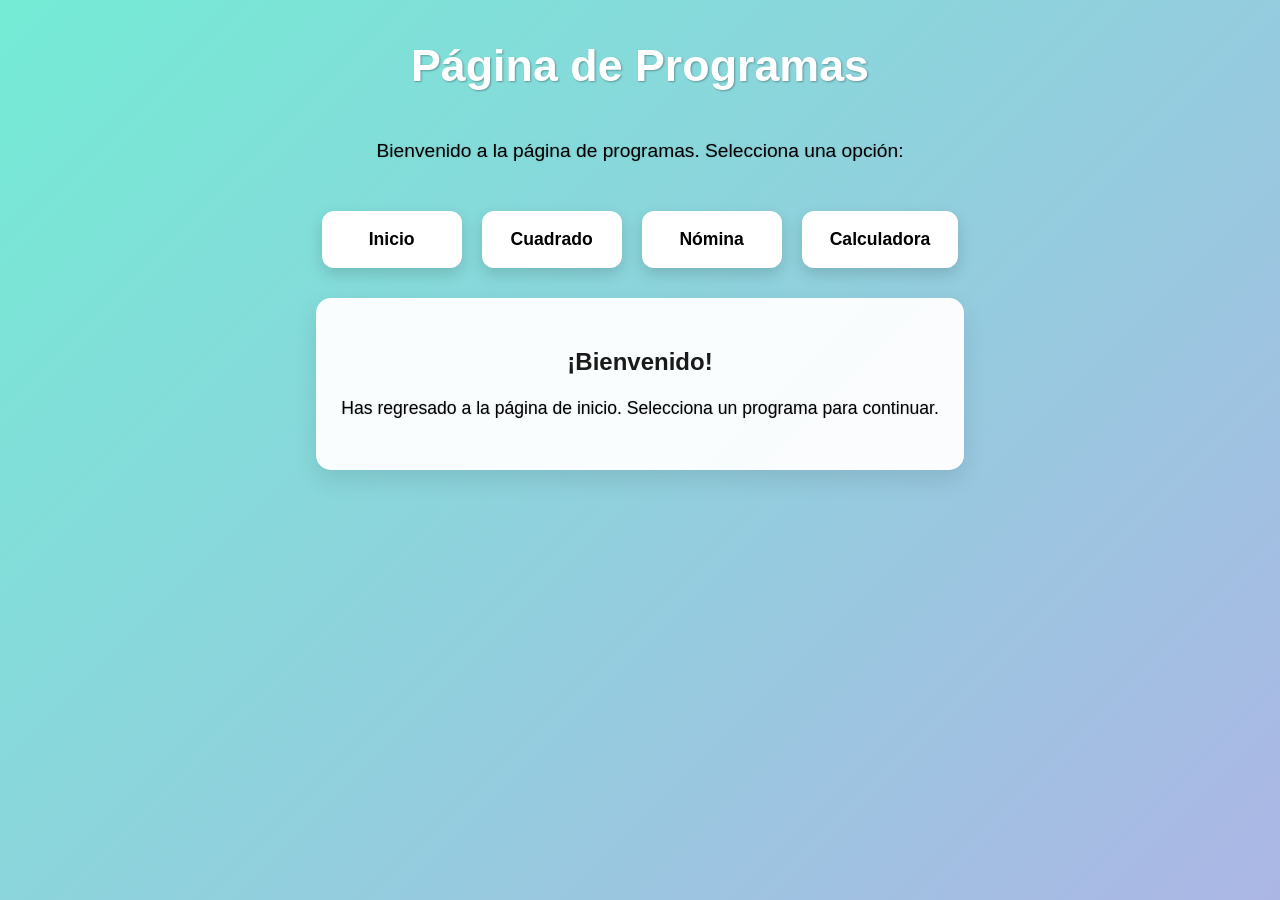
<file: index.html>
<!DOCTYPE html>
<html lang="es">
<head>
    <meta charset="UTF-8">
    <meta name="viewport" content="width=device-width, initial-scale=1.0">
    <title>Página de Programas</title>
    <link rel="stylesheet" href="styles/style.css">
</head>
<body>

    <h1>Página de Programas</h1>
    <p>Bienvenido a la página de programas. Selecciona una opción:</p>

    <!-- Botones -->
    <div class="botones">
        <button onclick="inicio()">Inicio</button>
        <button onclick="mostrar('cuadrado/cuadradoText.html')">Cuadrado</button>
        <button onclick="mostrar('nomina/nomina.html')">Nómina</button>
        <button onclick="mostrar('calculadora/index.html')">Calculadora</button>
    </div>

    <!-- Contenido dinámico -->
    <div id="contenido">
        <h2>¡Bienvenido!</h2>
        <p>Has regresado a la página de inicio. Selecciona un programa para continuar.</p>
    </div>
    <script src="script/script.js"></script>
</body>
</html>
</file>
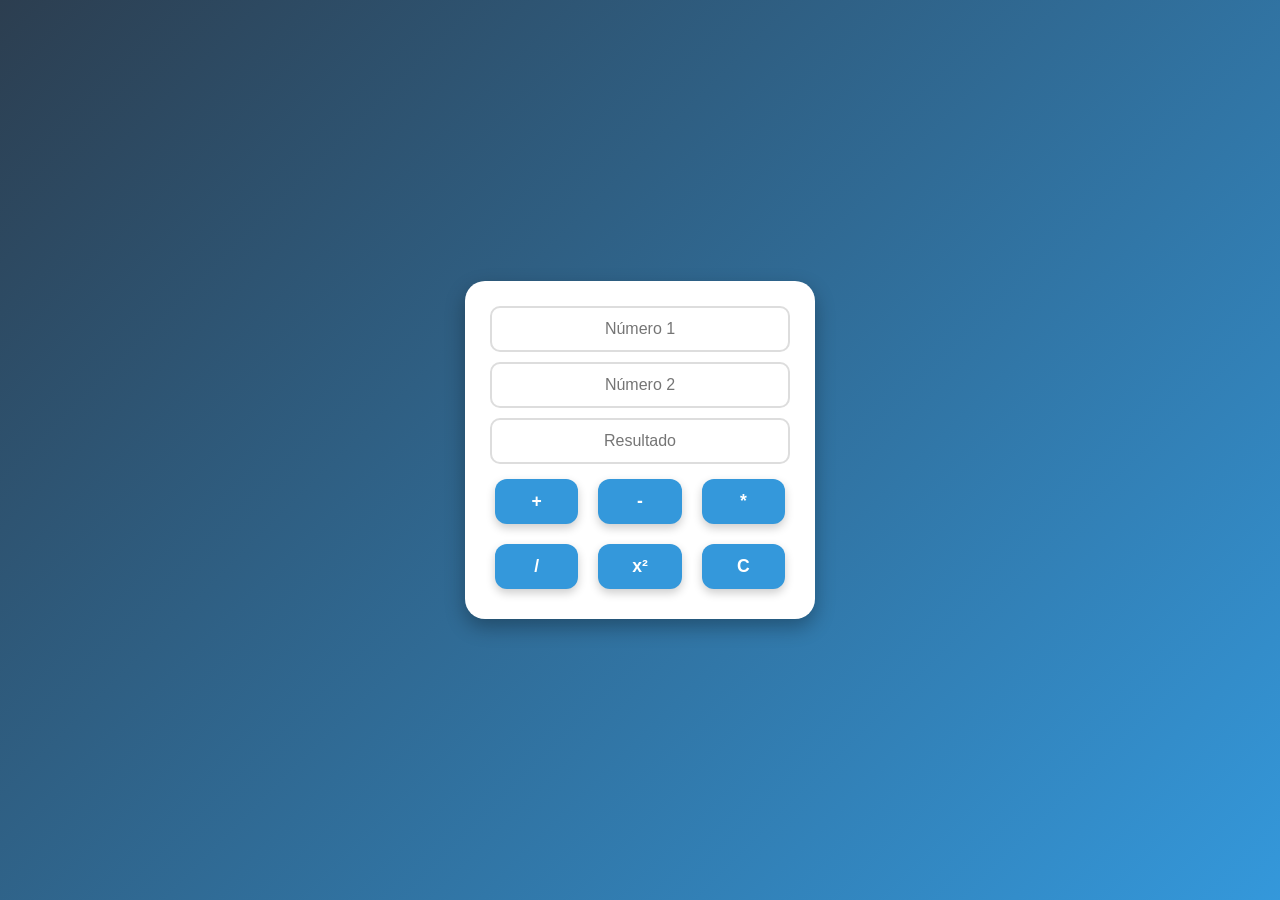
<file: calculadora/index.html>
<!DOCTYPE html>
<html lang="en">
<head>
    <meta charset="UTF-8">
    <meta name="viewport" content="width=device-width, initial-scale=1.0">
    <title>Calculadora</title>
    <link rel="stylesheet" href="style/styles.css">
</head>
<body>
    <form name="form1" action="">
        <input type="text" name="numero1" id="numero1" placeholder="Número 1">
        <input type="text" name="numero2" id="numero2" placeholder="Número 2">
        <input type="text" name="resultado" id="resultado" placeholder="Resultado" readonly>

        <br><br>

        <button type="button" onclick="operar('+')">+</button>
        <button type="button" onclick="operar('-')">-</button>
        <button type="button" onclick="operar('*')">*</button>
        <button type="button" onclick="operar('/')">/</button>
        <button type="button" onclick="operar('^')">x²</button>
        <button type="button" onclick="limpiar()">C</button>
    </form>
    <script src="script/script.js"></script>
</body>
</html>
</file>
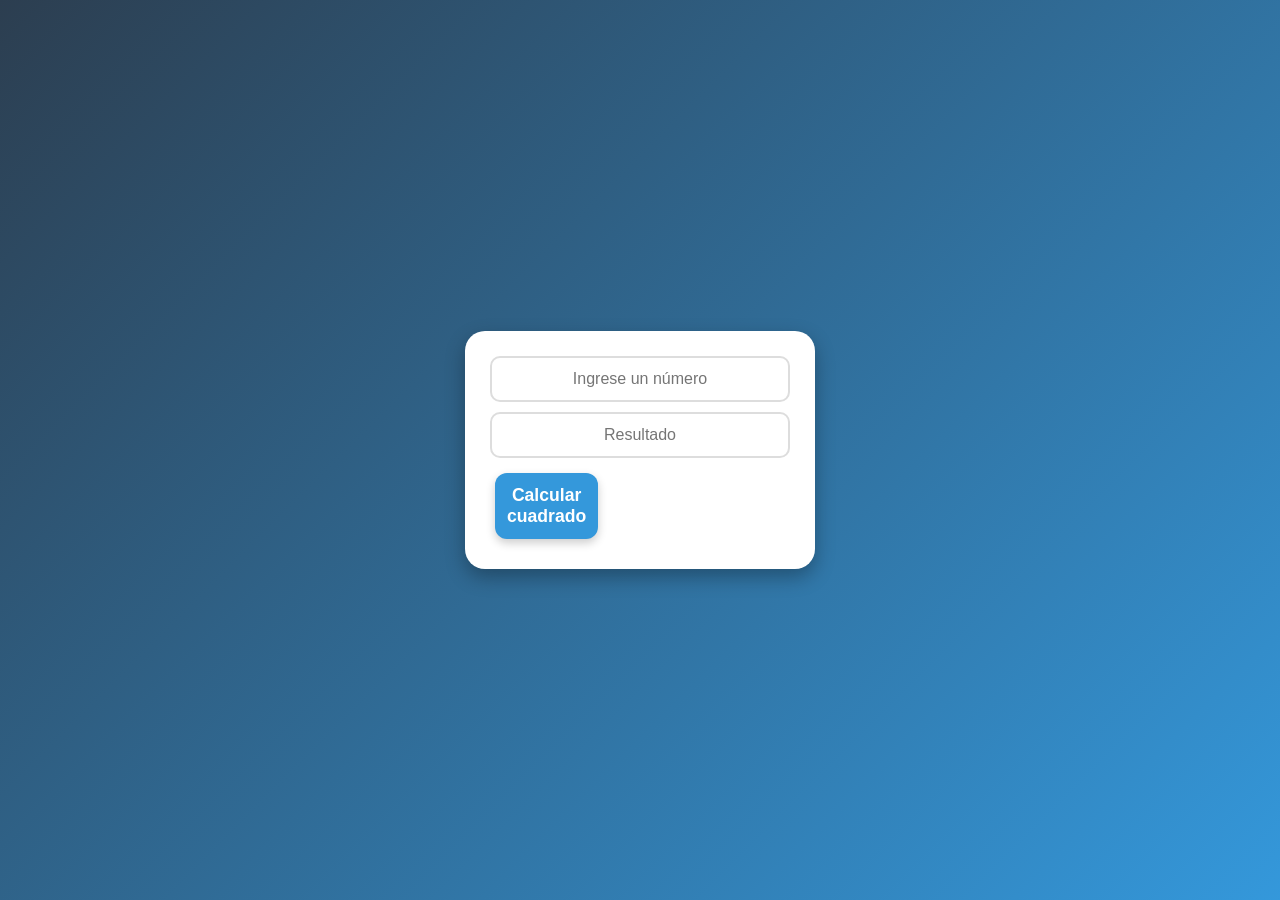
<file: cuadrado/cuadradoText.html>
<!DOCTYPE html>
<html lang="en">
<head>
    <meta charset="UTF-8">
    <meta name="viewport" content="width=device-width, initial-scale=1.0">
    <title>Console</title>
    <link rel="stylesheet" href="style/styles.css">

</head>
<body>
    <form name="form1" action="">
        <input type="text" name="numero" id="numero"
        placeholder="Ingrese un número">
        <input type="text" name="resultado" id="resultado"
        placeholder="Resultado">

    <button type="button"
        onclick="calcularCuadrado()">
        Calcular cuadrado
    </button>
    <form>

</body>
</html>

<script>
    function calcularCuadrado() {
        let numero = document.getElementById("numero").value;
        if (isNaN(numero) || numero === "") {
            alert("Por favor ingrese un número válido");
            document.getElementById("numero").value = "";
            return;
        }

        let resultado = numero * numero;
        document.getElementById("resultado").value = resultado;
    }
</script>
</file>
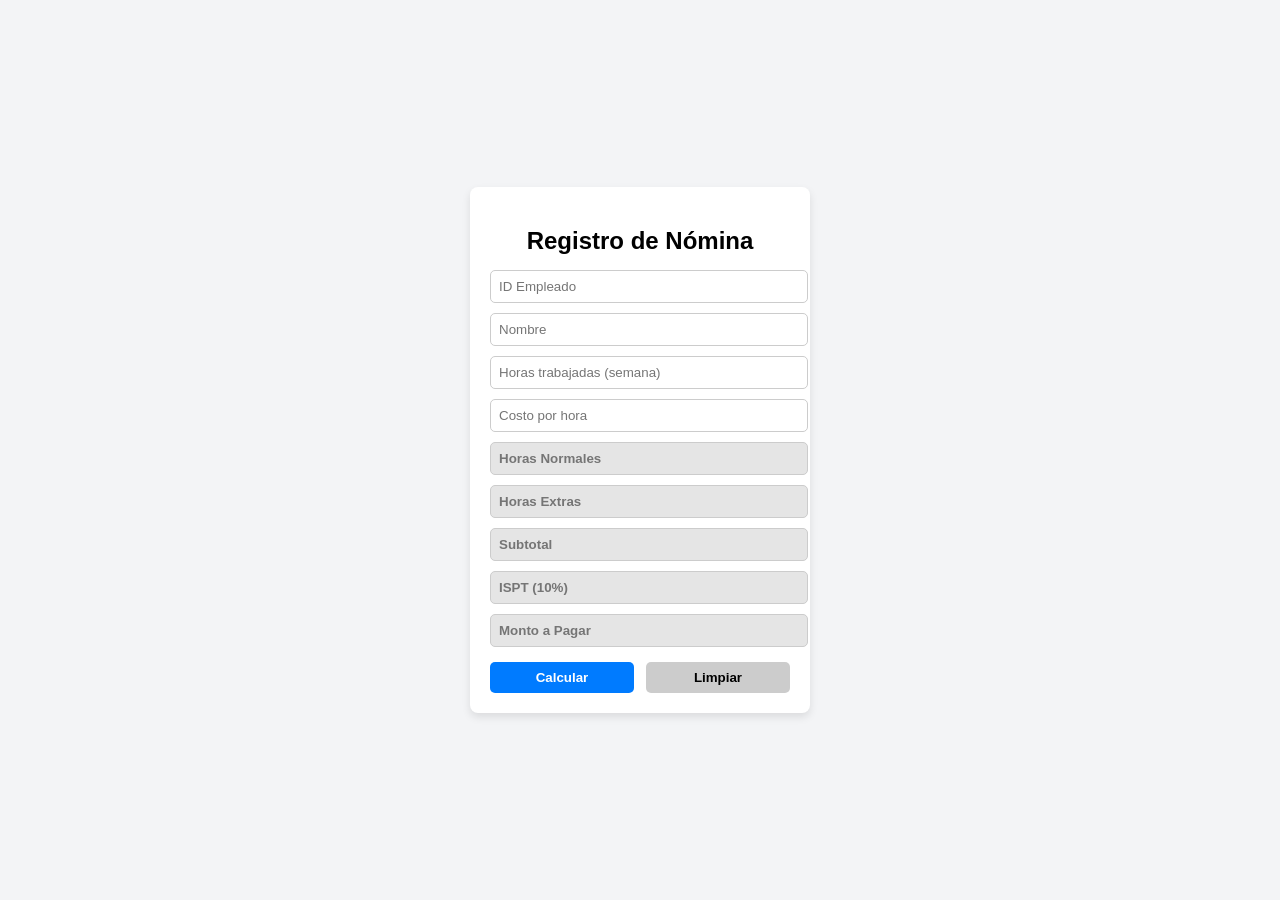
<file: nomina/nomina.html>
<!DOCTYPE html>
<html lang="es">
<head>
    <meta charset="UTF-8">
    <meta name="viewport" content="width=device-width, initial-scale=1.0">
    <title>Registro de Nómina</title>
    <link rel="stylesheet" href="style/style_nomina.css">
</head>
<body>
    <form name="form1" action="">
        <h2>Registro de Nómina</h2>

        <input type="text" id="idEmpleado" placeholder="ID Empleado"><br>
        <input type="text" id="nombre" placeholder="Nombre"><br>
        <input type="text" id="horas" placeholder="Horas trabajadas (semana)"><br>
        <input type="text" id="costo" placeholder="Costo por hora"><br>

        <input type="text" id="horasNormales" placeholder="Horas Normales" readonly><br>
        <input type="text" id="horasExtras" placeholder="Horas Extras" readonly><br>
        <input type="text" id="subtotal" placeholder="Subtotal" readonly><br>
        <input type="text" id="ispt" placeholder="ISPT (10%)" readonly><br>
        <input type="text" id="monto" placeholder="Monto a Pagar" readonly><br>

        <div class="botones">
            <button type="button" onclick="calcularNomina()">Calcular</button>
            <button type="button" onclick="limpiar()">Limpiar</button>
        </div>
    </form>
    <script src="script/script.js"></script>
</body>
</html>
</file>
<file: styles/style.css>
/* ===== Estilos generales ===== */
body {
    font-family: 'Segoe UI', Tahoma, Geneva, Verdana, sans-serif;
    background: linear-gradient(135deg, #74ebd5, #ACB6E5);
    color: #333;
    margin: 0;
    padding: 0;
    display: flex;
    flex-direction: column;
    min-height: 100vh;
    transition: background 0.5s ease;
}

/* ===== Cabecera ===== */
h1 {
    text-align: center;
    margin-top: 40px;
    font-size: 2.8em;
    color: hsl(0, 0%, 100%);
    text-shadow: 1px 1px 2px rgba(0,0,0,0.3);
}

p {
    text-align: center;
    font-size: 1.2em;
    color: #000000;
    text-shadow: 0 0 2px rgba(0,0,0,0.2);
}

/* ===== Contenedor de botones centrado ===== */
.botones {
    display: flex;
    justify-content: center;
    flex-wrap: wrap;
    gap: 20px;
    margin: 30px 20px;
}

/* ===== Estilo de cada botón tipo card ===== */
.botones > button {
    background: #ffffff;
    border-radius: 12px;
    padding: 18px 28px;
    font-size: 1.1em;
    cursor: pointer;
    transition: transform 0.3s, box-shadow 0.3s, background 0.3s;
    border: none;
    box-shadow: 0 6px 15px rgba(0,0,0,0.15);
    min-width: 140px;
    text-align: center;
    font-weight: bold;
}

.botones > button:hover {
    transform: translateY(-5px);
    box-shadow: 0 12px 25px rgba(0,0,0,0.25);
    background: #f0f8ff;
}

/* ===== Cuadro de contenido ===== */
#contenido {
    max-width: 700px;
    margin: 0 auto 40px auto;
    background: rgba(255, 255, 255, 0.95);
    padding: 30px 25px;
    border-radius: 15px;
    box-shadow: 0 10px 25px rgba(0,0,0,0.1);
    text-align: center;
    transition: all 0.5s ease;

    /* Texto oscuro para que se vea sobre fondo blanco */
    color: #000000;
}

#contenido h2 {
    color: #1a1a1a; /* Títulos más oscuros */
    margin-bottom: 15px;
}

#contenido p {
    font-size: 1.1em;
    line-height: 1.6em;
}

/* ===== Pie de página ===== */
footer {
    text-align: center;
    padding: 20px 0;
    background-color: rgba(0,0,0,0.05);
    font-size: 0.9em;
    color: #555;
    margin-top: auto;
}

iframe {
    width: 100%;
    height: 500px;
    border: 2px solid #ccc;
    border-radius: 10px;
    margin-top: 15px;
}
</file>
<file: calculadora/style/styles.css>
/* styles.css */

/* Fondo general */
body {
    font-family: Arial, Helvetica, sans-serif;
    background: linear-gradient(135deg, #2c3e50, #3498db);
    display: flex;
    justify-content: center;
    align-items: center;
    height: 100vh;
    margin: 0;
}

/* Contenedor del formulario */
form {
    background: #fff;
    padding: 25px;
    border-radius: 20px;
    box-shadow: 0 8px 20px rgba(0, 0, 0, 0.3);
    display: flex;
    flex-direction: column;
    gap: 15px;
    width: 300px;
    text-align: center;
}

/* Campos de texto */
input[type="text"] {
    padding: 12px;
    font-size: 1rem;
    border: 2px solid #ddd;
    border-radius: 10px;
    outline: none;
    transition: 0.3s;
    text-align: center;
}

input[type="text"]:focus {
    border-color: #3498db;
    box-shadow: 0 0 8px rgba(52, 152, 219, 0.4);
}

/* Botones */
button {
    background-color: #3498db;
    color: white;
    font-size: 1.1rem;
    font-weight: bold;
    border: none;
    padding: 12px;
    margin: 5px;
    border-radius: 12px;
    cursor: pointer;
    transition: 0.2s ease-in-out;
    box-shadow: 0 4px 10px rgba(0,0,0,0.2);
}

button:hover {
    background-color: #2980b9;
    transform: scale(1.05);
}

button:active {
    transform: scale(0.95);
}

/* Acomodar botones en grid */
form br {
    display: none; /* Quitamos el salto de línea del HTML */
}

form {
    display: grid;
    grid-template-columns: repeat(3, 1fr);
    grid-gap: 10px;
}

input:nth-child(1),
input:nth-child(2),
input:nth-child(3) {
    grid-column: span 3;
}
</file>
<file: cuadrado/style/styles.css>
/* styles.css */

/* Fondo general */
body {
    font-family: Arial, Helvetica, sans-serif;
    background: linear-gradient(135deg, #2c3e50, #3498db);
    display: flex;
    justify-content: center;
    align-items: center;
    height: 100vh;
    margin: 0;
}

/* Contenedor del formulario */
form {
    background: #fff;
    padding: 25px;
    border-radius: 20px;
    box-shadow: 0 8px 20px rgba(0, 0, 0, 0.3);
    display: flex;
    flex-direction: column;
    gap: 15px;
    width: 300px;
    text-align: center;
}

/* Campos de texto */
input[type="text"] {
    padding: 12px;
    font-size: 1rem;
    border: 2px solid #ddd;
    border-radius: 10px;
    outline: none;
    transition: 0.3s;
    text-align: center;
}

input[type="text"]:focus {
    border-color: #3498db;
    box-shadow: 0 0 8px rgba(52, 152, 219, 0.4);
}

/* Botones */
button {
    background-color: #3498db;
    color: white;
    font-size: 1.1rem;
    font-weight: bold;
    border: none;
    padding: 12px;
    margin: 5px;
    border-radius: 12px;
    cursor: pointer;
    transition: 0.2s ease-in-out;
    box-shadow: 0 4px 10px rgba(0,0,0,0.2);
}

button:hover {
    background-color: #2980b9;
    transform: scale(1.05);
}

button:active {
    transform: scale(0.95);
}

/* Acomodar botones en grid */
form br {
    display: none; /* Quitamos el salto de línea del HTML */
}

form {
    display: grid;
    grid-template-columns: repeat(3, 1fr);
    grid-gap: 10px;
}

input:nth-child(1),
input:nth-child(2),
input:nth-child(3) {
    grid-column: span 3;
}
</file>
<file: nomina/style/style_nomina.css>
body {
    font-family: Arial, sans-serif;
    background-color: #f3f4f6;
    display: flex;
    justify-content: center;
    align-items: center;
    height: 100vh;
    margin: 0;
}

form {
    background-color: white;
    padding: 20px;
    border-radius: 8px;
    box-shadow: 0px 4px 8px rgba(0,0,0,0.1);
    width: 300px;
}

h2 {
    text-align: center;
    margin-bottom: 15px;
}

input {
    width: 100%;
    padding: 8px;
    margin-bottom: 10px;
    border: 1px solid #ccc;
    border-radius: 5px;
}

input[readonly] {
    background-color: #e5e5e5;
    font-weight: bold;
}

button {
    width: 48%;
    padding: 8px;
    margin-top: 5px;
    border: none;
    border-radius: 5px;
    cursor: pointer;
    font-weight: bold;
}

button:first-of-type {
    background-color: #007bff;
    color: white;
}

button:last-of-type {
    background-color: #cccccc;
}
.botones {
    display: flex;
    justify-content: space-between;
}
</file>
